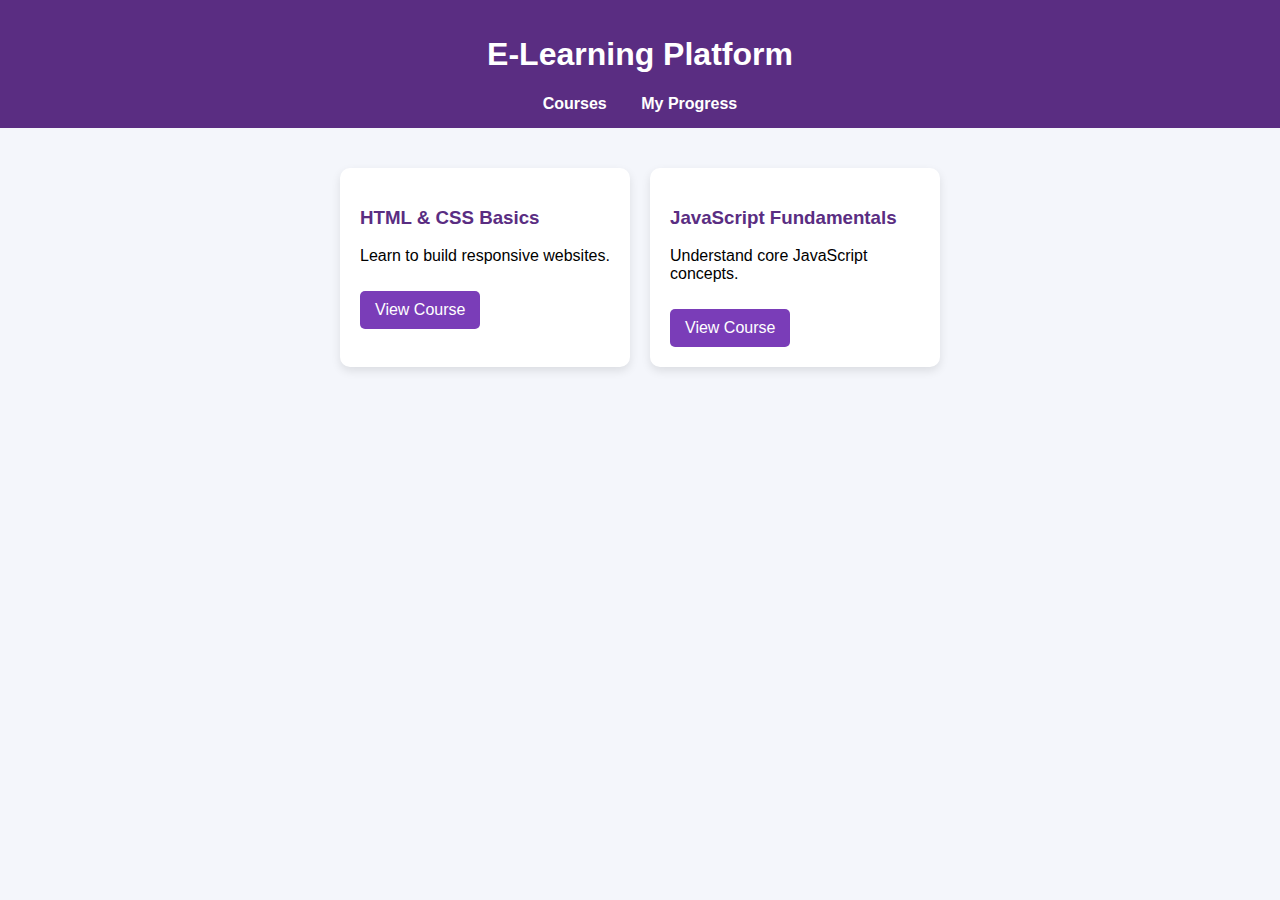
<file: index.html>
<!DOCTYPE html>
<html lang="en">
<head>
  <meta charset="UTF-8">
  <title>E-Learn | Courses</title>
  <link rel="stylesheet" href="style.css">
</head>
<body>

<header>
  <h1>E-Learning Platform</h1>
  <nav>
    <a href="index.html">Courses</a>
    <a href="progress.html">My Progress</a>
  </nav>
</header>

<section class="course-container">
  <div class="course-card">
    <h3>HTML & CSS Basics</h3>
    <p>Learn to build responsive websites.</p>
    <a href="course.html" class="btn">View Course</a>
  </div>

  <div class="course-card">
    <h3>JavaScript Fundamentals</h3>
    <p>Understand core JavaScript concepts.</p>
    <a href="course.html" class="btn">View Course</a>
  </div>
</section>

</body>
</html>
</file>
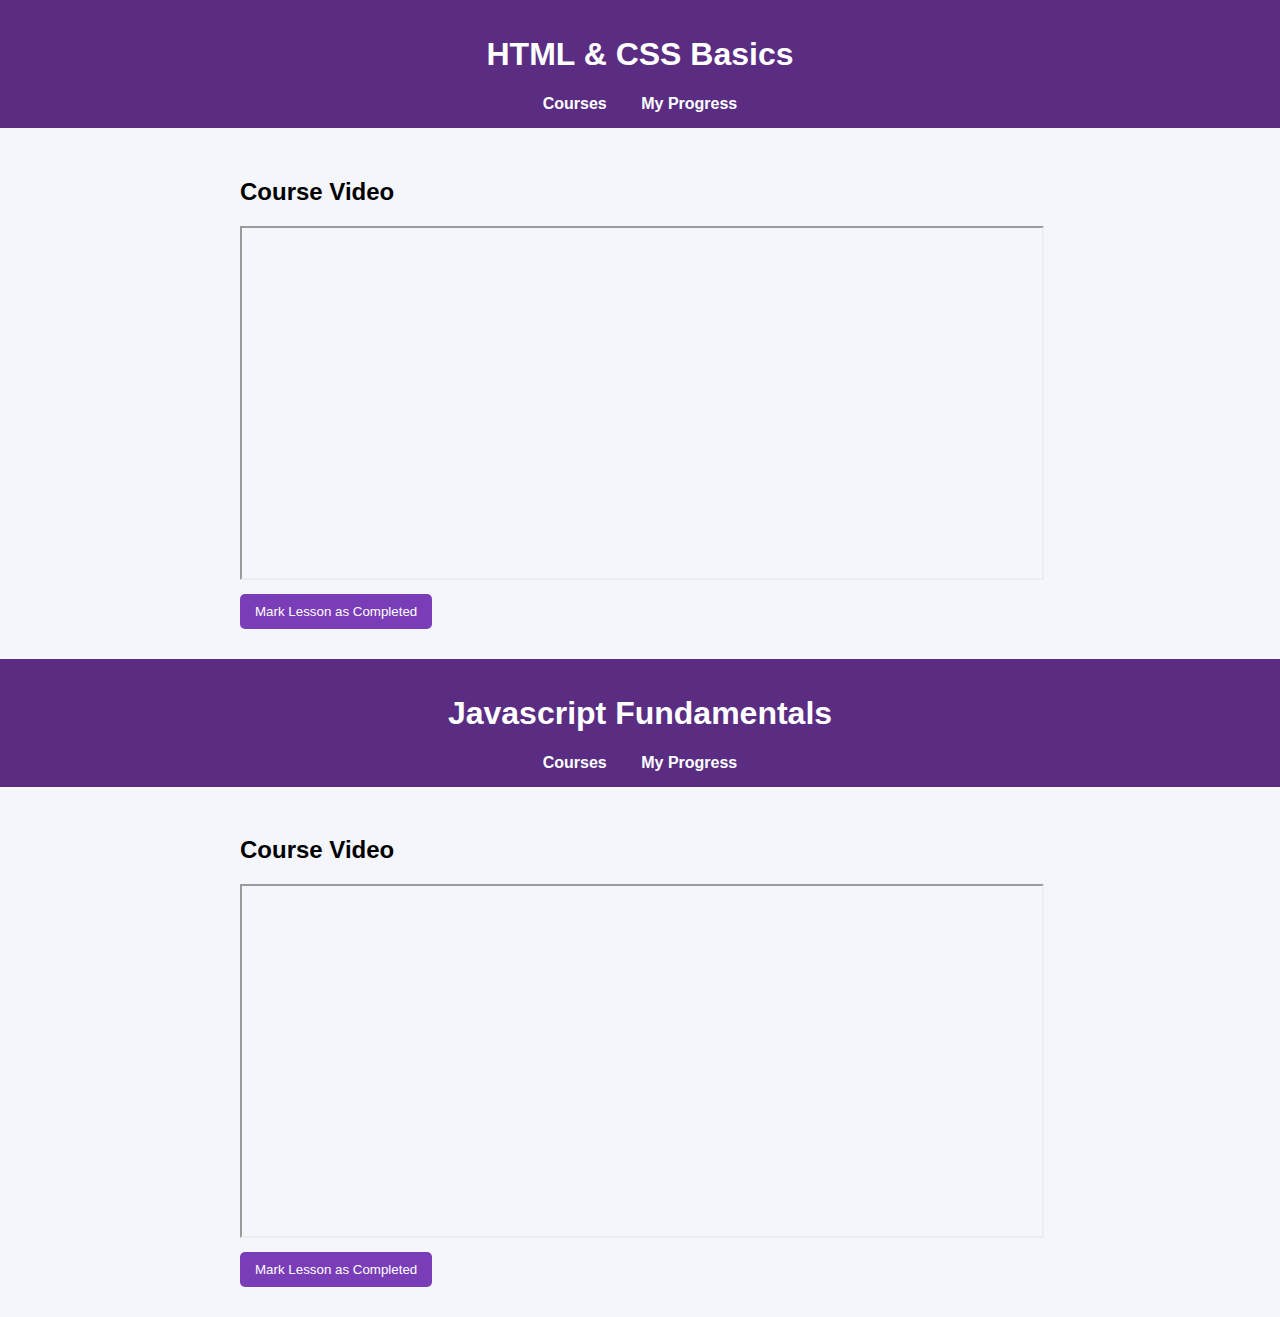
<file: course.html>
<!DOCTYPE html>
<html lang="en">
<head>
  <meta charset="UTF-8">
  <title>Course Details</title>
  <link rel="stylesheet" href="style.css">
</head>
<body>

<header>
  <h1>HTML & CSS Basics</h1>
  <nav>
    <a href="index.html">Courses</a>
    <a href="progress.html">My Progress</a>
  </nav>
</header>

<section class="course-detail">
  <h2>Course Video</h2>

  <iframe width="100%" height="350"
    src="https://www.youtube.com/watch?v=qz0aGYrrlhU"
    allowfullscreen>
  </iframe>

  <button onclick="markCompleted()" class="btn">
    Mark Lesson as Completed
  </button>
</section>
<header>
  <h1>Javascript Fundamentals</h1>
  <nav>
    <a href="index.html">Courses</a>
    <a href="progress.html">My Progress</a>
  </nav>
</header>

<section class="course-detail">
  <h2>Course Video</h2>

  <iframe width="100%" height="350"
    src="https://www.youtube.com/watch?v=W6NZfCO5SIk"
    allowfullscreen>
  </iframe>

  <button onclick="markCompleted()" class="btn">
    Mark Lesson as Completed
  </button>
</section>

<script src="script.js"></script>
</body>
</html>
</file>
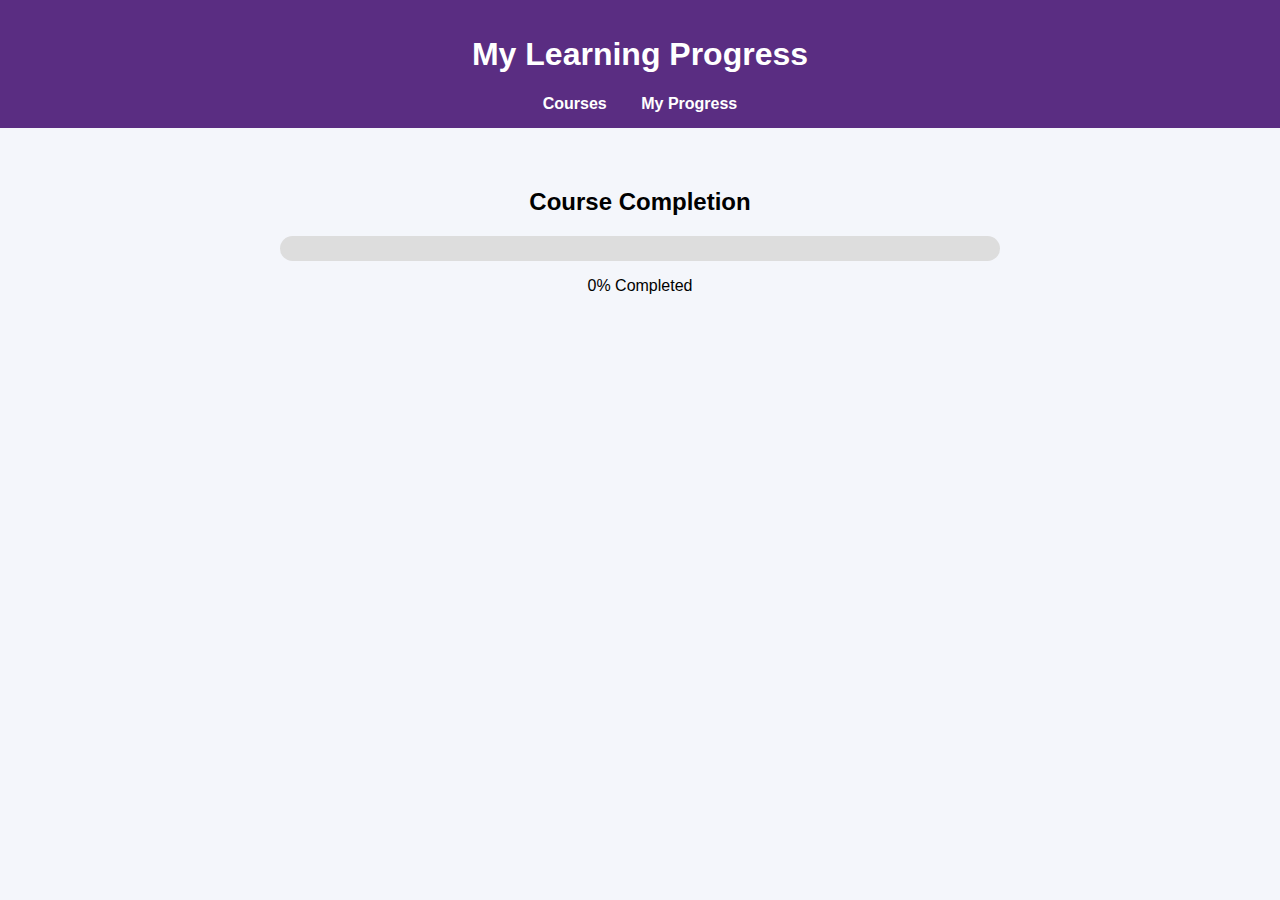
<file: progress.html>
<!DOCTYPE html>
<html lang="en">
<head>
  <meta charset="UTF-8">
  <title>My Progress</title>
  <link rel="stylesheet" href="style.css">
</head>
<body>

<header>
  <h1>My Learning Progress</h1>
  <nav>
    <a href="index.html">Courses</a>
    <a href="progress.html">My Progress</a>
  </nav>
</header>

<section class="progress-section">
  <h2>Course Completion</h2>
  <div class="progress-bar">
    <div id="progressFill"></div>
  </div>
  <p id="progressText">0% Completed</p>
</section>

<script src="script.js"></script>
</body>
</html>
</file>
<file: style.css>
body {
  font-family: Arial, sans-serif;
  margin: 0;
  background: #f4f6fb;
}

header {
  background: #5a2d82;
  color: white;
  padding: 15px;
  text-align: center;
}

nav a {
  color: white;
  margin: 0 15px;
  text-decoration: none;
  font-weight: bold;
}

.course-container {
  display: flex;
  justify-content: center;
  gap: 20px;
  padding: 40px;
}

.course-card {
  background: white;
  padding: 20px;
  width: 250px;
  border-radius: 10px;
  box-shadow: 0 4px 10px rgba(0,0,0,0.1);
}

.course-card h3 {
  color: #5a2d82;
}

.btn {
  display: inline-block;
  margin-top: 10px;
  padding: 10px 15px;
  background: #7a3db8;
  color: white;
  border-radius: 5px;
  text-decoration: none;
  border: none;
  cursor: pointer;
}

.course-detail {
  padding: 30px;
  max-width: 800px;
  margin: auto;
}

.progress-section {
  padding: 40px;
  text-align: center;
}

.progress-bar {
  width: 60%;
  height: 25px;
  background: #ddd;
  margin: auto;
  border-radius: 20px;
}

#progressFill {
  height: 100%;
  width: 0%;
  background: #7a3db8;
  border-radius: 20px;
}
</file>
